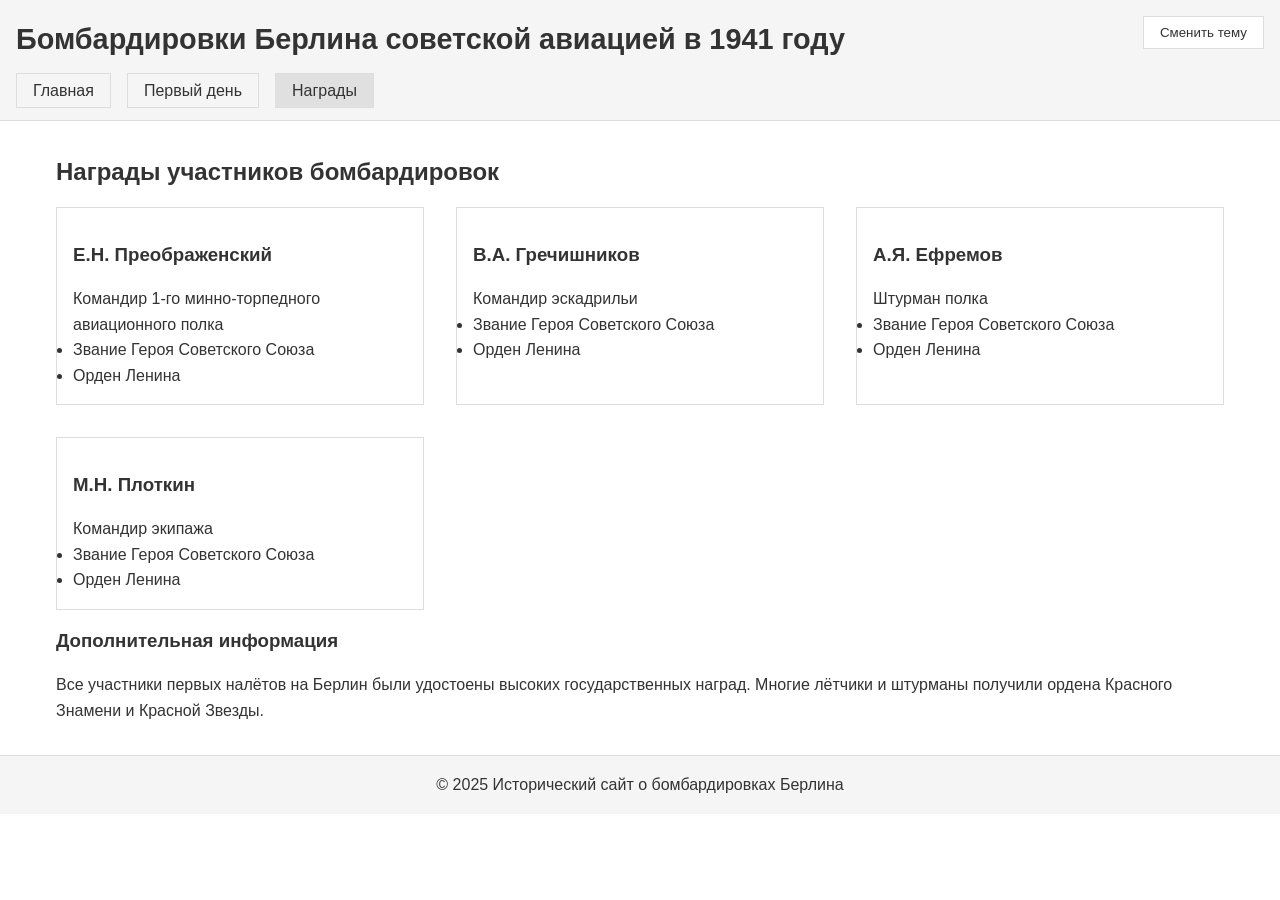
<file: awards.html>
<!DOCTYPE html>
<html lang="ru">
<head>
    <meta charset="UTF-8">
    <meta name="viewport" content="width=device-width, initial-scale=1.0">
    <title>Награды - Бомбардировки Берлина советской авиацией в 1941 году</title>
    <link rel="stylesheet" href="styles.css">
</head>
<body>
    <header>
        <h1>Бомбардировки Берлина советской авиацией в 1941 году</h1>
        <nav>
            <ul>
                <li><a href="index.html">Главная</a></li>
                <li><a href="first-day.html">Первый день</a></li>
                <li><a href="awards.html" class="active">Награды</a></li>
            </ul>
        </nav>
        <button id="theme-toggle">Сменить тему</button>
    </header>

    <main>
        <section class="awards">
            <h2>Награды участников бомбардировок</h2>
            
            <div class="awards-grid">
                <div class="award-item">
                    <h3>Е.Н. Преображенский</h3>
                    <p>Командир 1-го минно-торпедного авиационного полка</p>
                    <ul>
                        <li>Звание Героя Советского Союза</li>
                        <li>Орден Ленина</li>
                    </ul>
                </div>

                <div class="award-item">
                    <h3>В.А. Гречишников</h3>
                    <p>Командир эскадрильи</p>
                    <ul>
                        <li>Звание Героя Советского Союза</li>
                        <li>Орден Ленина</li>
                    </ul>
                </div>

                <div class="award-item">
                    <h3>А.Я. Ефремов</h3>
                    <p>Штурман полка</p>
                    <ul>
                        <li>Звание Героя Советского Союза</li>
                        <li>Орден Ленина</li>
                    </ul>
                </div>

                <div class="award-item">
                    <h3>М.Н. Плоткин</h3>
                    <p>Командир экипажа</p>
                    <ul>
                        <li>Звание Героя Советского Союза</li>
                        <li>Орден Ленина</li>
                    </ul>
                </div>
            </div>

            <div class="additional-info">
                <h3>Дополнительная информация</h3>
                <p>Все участники первых налётов на Берлин были удостоены высоких государственных наград. Многие лётчики и штурманы получили ордена Красного Знамени и Красной Звезды.</p>
            </div>
        </section>
    </main>

    <footer>
        <p>© 2025 Исторический сайт о бомбардировках Берлина</p>
    </footer>

    <script src="script.js"></script>
</body>
</html>
</file>
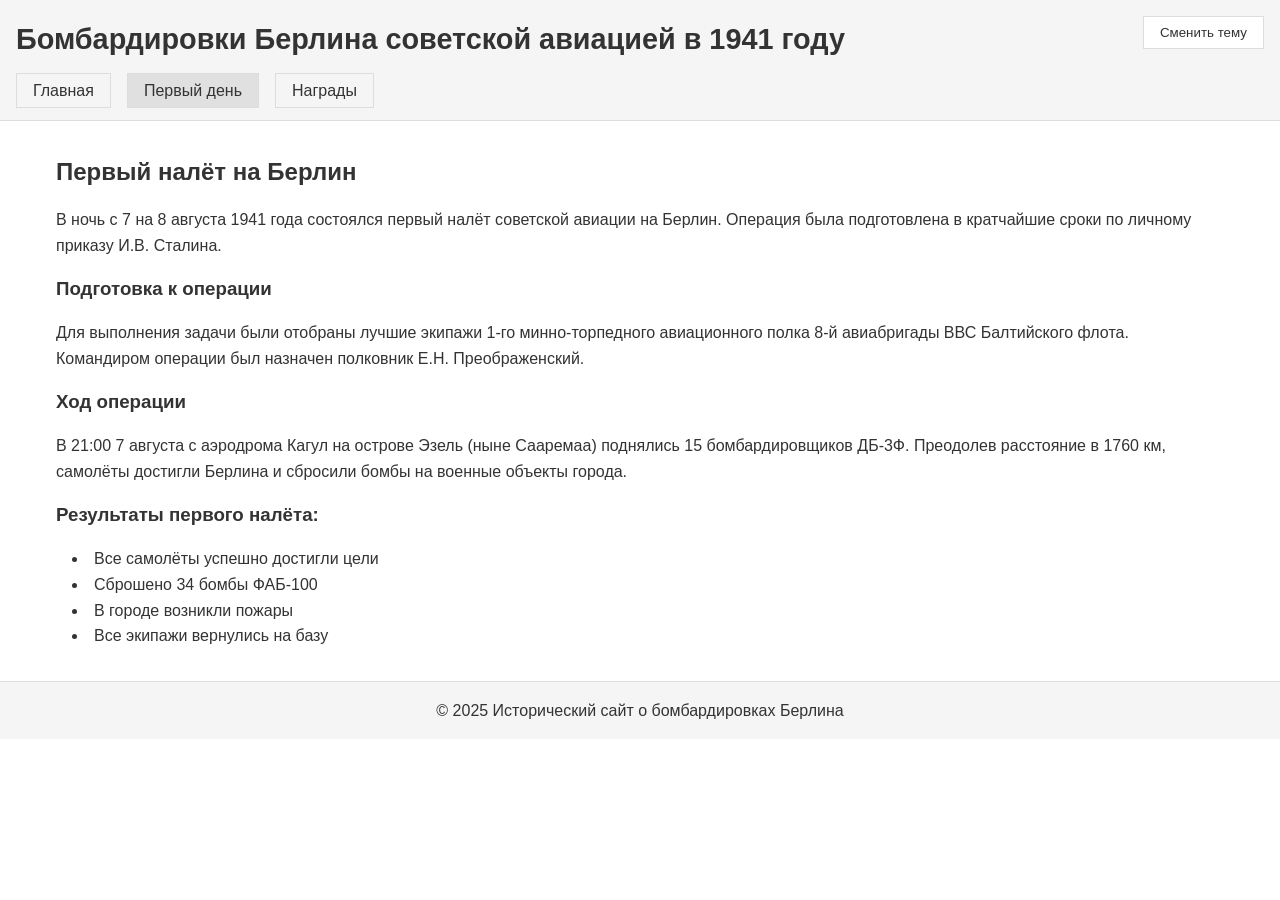
<file: first-day.html>
<!DOCTYPE html>
<html lang="ru">
<head>
    <meta charset="UTF-8">
    <meta name="viewport" content="width=device-width, initial-scale=1.0">
    <title>Первый день бомбардировок - Бомбардировки Берлина советской авиацией в 1941 году</title>
    <link rel="stylesheet" href="styles.css">
</head>
<body>
    <header>
        <h1>Бомбардировки Берлина советской авиацией в 1941 году</h1>
        <nav>
            <ul>
                <li><a href="index.html">Главная</a></li>
                <li><a href="first-day.html" class="active">Первый день</a></li>
                <li><a href="awards.html">Награды</a></li>
            </ul>
        </nav>
        <button id="theme-toggle">Сменить тему</button>
    </header>

    <main>
        <section class="first-day">
            <h2>Первый налёт на Берлин</h2>
            <div class="content">
                <p>В ночь с 7 на 8 августа 1941 года состоялся первый налёт советской авиации на Берлин. Операция была подготовлена в кратчайшие сроки по личному приказу И.В. Сталина.</p>
                
                <h3>Подготовка к операции</h3>
                <p>Для выполнения задачи были отобраны лучшие экипажи 1-го минно-торпедного авиационного полка 8-й авиабригады ВВС Балтийского флота. Командиром операции был назначен полковник Е.Н. Преображенский.</p>

                <h3>Ход операции</h3>
                <p>В 21:00 7 августа с аэродрома Кагул на острове Эзель (ныне Сааремаа) поднялись 15 бомбардировщиков ДБ-3Ф. Преодолев расстояние в 1760 км, самолёты достигли Берлина и сбросили бомбы на военные объекты города.</p>

                <div class="operation-details">
                    <h3>Результаты первого налёта:</h3>
                    <ul>
                        <li>Все самолёты успешно достигли цели</li>
                        <li>Сброшено 34 бомбы ФАБ-100</li>
                        <li>В городе возникли пожары</li>
                        <li>Все экипажи вернулись на базу</li>
                    </ul>
                </div>
            </div>
        </section>
    </main>

    <footer>
        <p>© 2025 Исторический сайт о бомбардировках Берлина</p>
    </footer>

    <script src="script.js"></script>
</body>
</html>
</file>
<file: styles.css>
:root {
    --primary-color: #333;
    --background-color: #fff;
    --text-color: #333;
    --header-bg: #f5f5f5;
    --nav-hover: #e0e0e0;
    --border-color: #ddd;
}

[data-theme="dark"] {
    --primary-color: #fff;
    --background-color: #1a1a1a;
    --text-color: #fff;
    --header-bg: #2d2d2d;
    --nav-hover: #404040;
    --border-color: #404040;
}

* {
    margin: 0;
    padding: 0;
    box-sizing: border-box;
}

body {
    font-family: Arial, sans-serif;
    line-height: 1.6;
    color: var(--text-color);
    background-color: var(--background-color);
}

header {
    background-color: var(--header-bg);
    padding: 1rem;
    border-bottom: 1px solid var(--border-color);
}

h1 {
    font-size: 1.8rem;
    margin-bottom: 1rem;
    color: var(--primary-color);
}

nav ul {
    list-style: none;
    display: flex;
    gap: 1rem;
}

nav a {
    text-decoration: none;
    color: var(--text-color);
    padding: 0.5rem 1rem;
    border: 1px solid var(--border-color);
}

nav a:hover, nav a.active {
    background-color: var(--nav-hover);
}

main {
    max-width: 1200px;
    margin: 2rem auto;
    padding: 0 1rem;
}

section {
    margin-bottom: 2rem;
}

h2 {
    color: var(--primary-color);
    margin-bottom: 1rem;
}

h3 {
    color: var(--primary-color);
    margin: 1rem 0;
}

.aircraft-grid, .awards-grid {
    display: grid;
    grid-template-columns: repeat(auto-fit, minmax(300px, 1fr));
    gap: 2rem;
    margin-top: 1rem;
}

.aircraft-item, .award-item {
    border: 1px solid var(--border-color);
    padding: 1rem;
}

.aircraft-item img {
    width: 100%;
    height: auto;
    margin-bottom: 1rem;
}

.operation-details ul {
    list-style-position: inside;
    margin-left: 1rem;
}

footer {
    text-align: center;
    padding: 1rem;
    background-color: var(--header-bg);
    border-top: 1px solid var(--border-color);
    margin-top: 2rem;
}

#theme-toggle {
    position: absolute;
    top: 1rem;
    right: 1rem;
    padding: 0.5rem 1rem;
    background-color: var(--background-color);
    border: 1px solid var(--border-color);
    color: var(--text-color);
    cursor: pointer;
}

#theme-toggle:hover {
    background-color: var(--nav-hover);
}

@media (max-width: 768px) {
    nav ul {
        flex-direction: column;
        gap: 0.5rem;
    }
    
    .aircraft-grid, .awards-grid {
        grid-template-columns: 1fr;
    }
}
</file>
